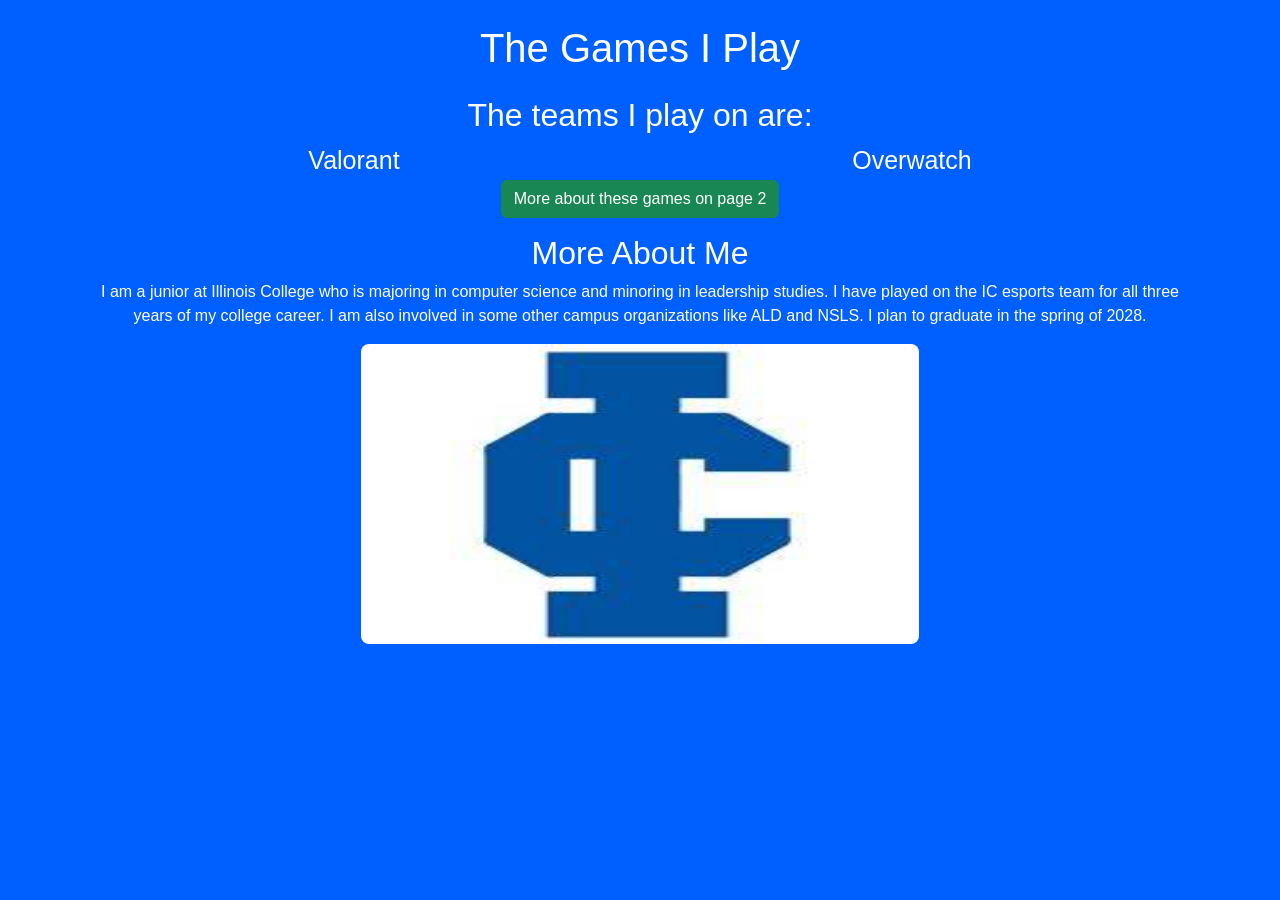
<file: index.html>
<!DOCTYPE html>
<!-- A HTML site about my college esports experience.-->
    <html lang="en">
<html>
     <!-- Link to Bootstrap -->
    <link href="https://cdn.jsdelivr.net/npm/bootstrap@5.3.3/dist/css/bootstrap.min.css" rel="stylesheet" integrity="sha384-QWTKZyjpPEjISv5WaRU9OFeRpok6YctnYmDr5pNlyT2bRjXh0JMhjY6hW+ALEwIH" crossorigin="anonymous">
    
    <!--link to CSS file-->
    <link rel="stylesheet" href="./css/style.css" />
    <head>
        <!--page title-->
        <title>My College Esports Experience</title>

        
    </head>
    <body>
        <div class="container mt-4">

            <header class="text-center mb-4">
                <!--Heading and paragraph showing the games that I play.-->
                <h1>The Games I Play</h1>
            </header>
        
            <h2 class="teams">  The teams I play on are:</h2>
            <nav id="teams">
                <ul>
                    <li>Valorant</li>
                    <li>Overwatch</li>
                </ul>
            </nav>
        
            <!--link to page 2-->
            <p class="text-center">
                <a href="page2.html" class="btn btn-success">More about these games on page 2</a>
            </p>
        
            <!--A little bit about me-->
            <h2>More About Me</h2>
            <p>I am a junior at Illinois College who is majoring in computer science and minoring in leadership studies.
                I have played on the IC esports team for all three years of my college career. I am also involved in some other campus organizations like ALD and NSLS.
                I plan to graduate in the spring of 2028.
            </p>

            <!--Image of the Illinois College athletics logo-->
            <img src ="images/IC_ATH_LOGO.jpg" alt="Illinois College Logo" width="300" height="300">
        </div>
    </body>
</html>
</file>
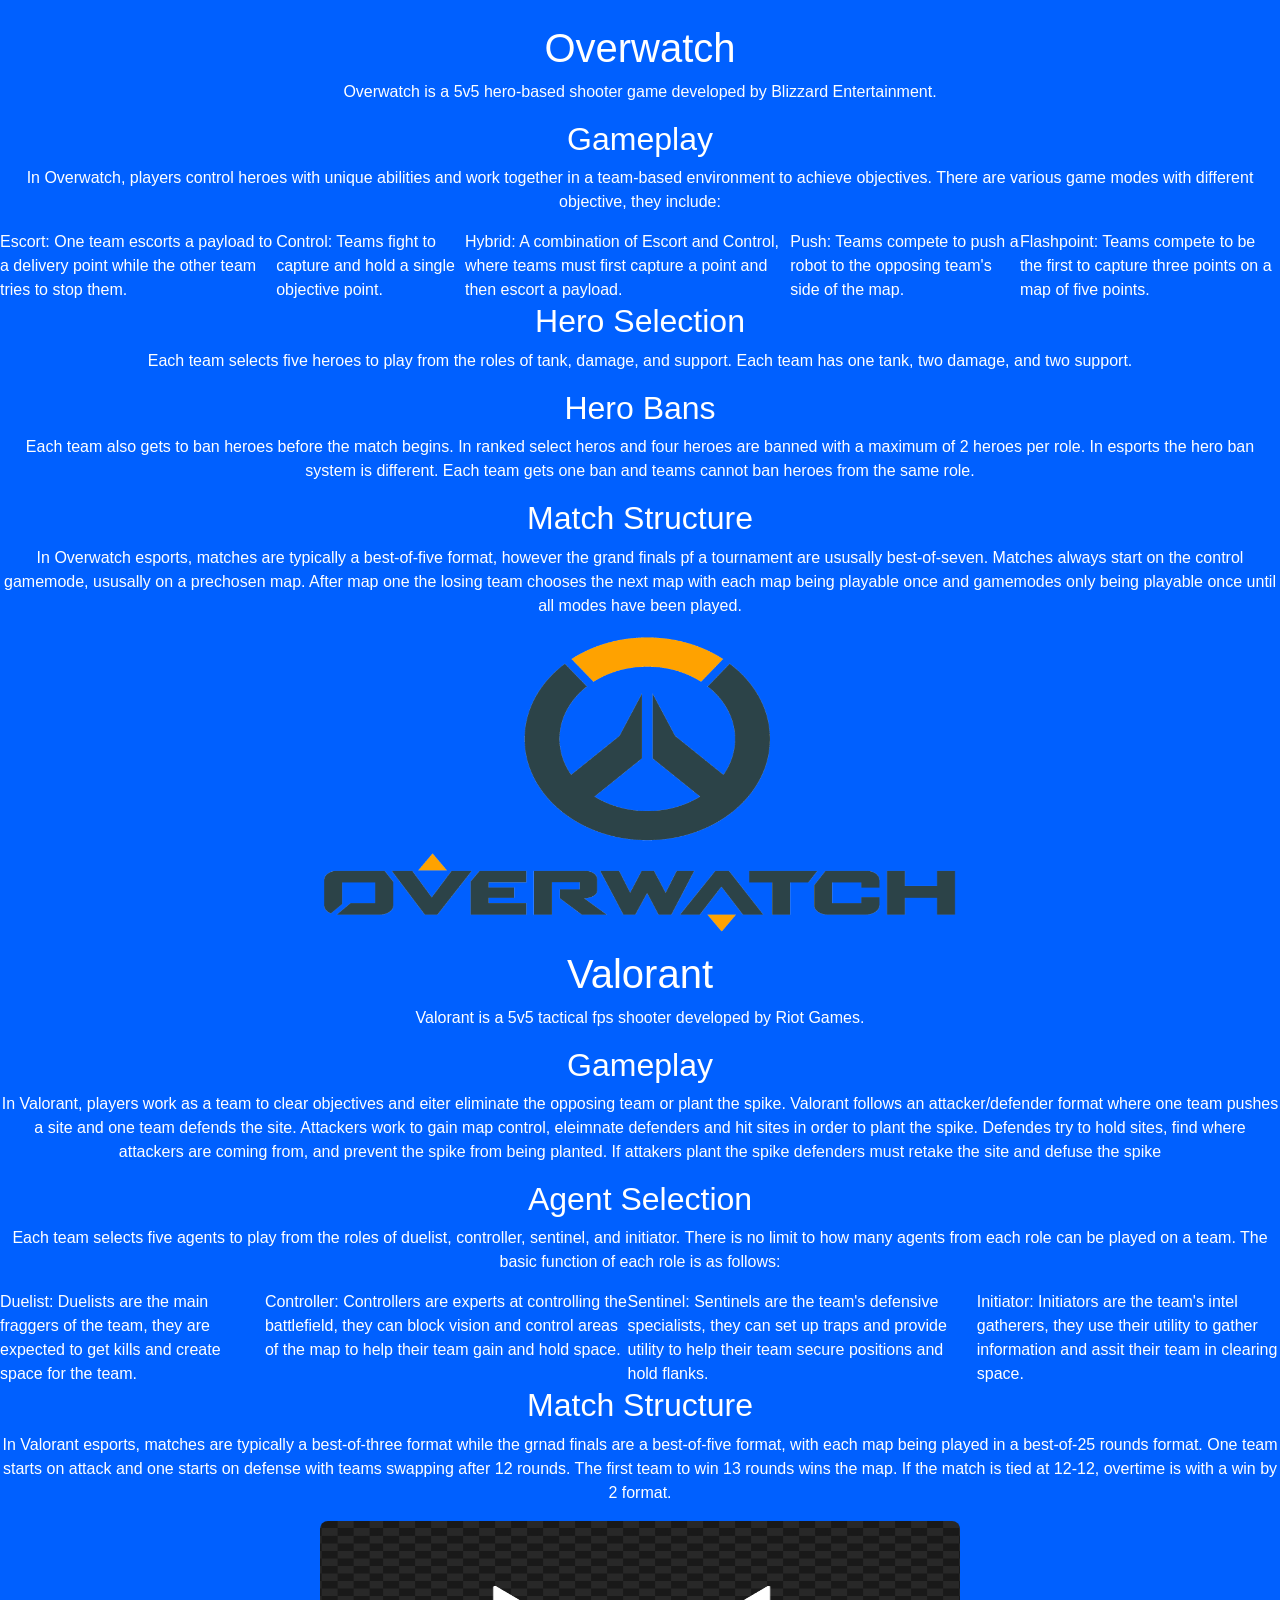
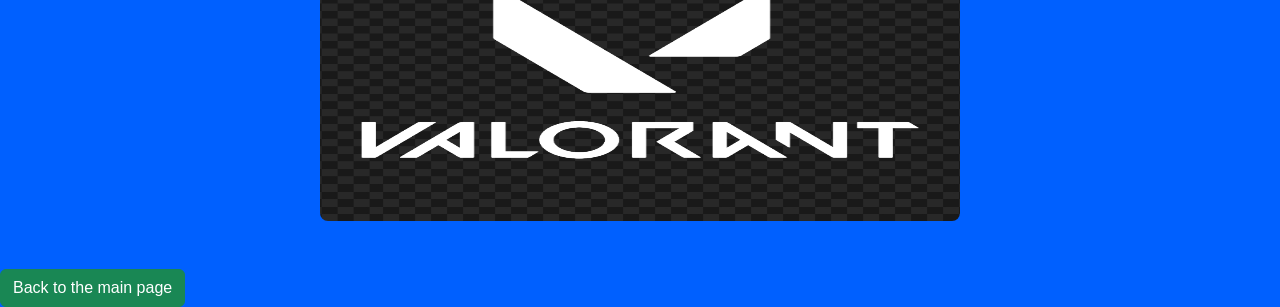
<file: page2.html>
<!DOCTYPE html>
<!--Page 2 with information about the games-->
<html lang="en">
<html>
    <!-- Link to Bootstrap -->
    <link href="https://cdn.jsdelivr.net/npm/bootstrap@5.3.3/dist/css/bootstrap.min.css" rel="stylesheet" integrity="sha384-QWTKZyjpPEjISv5WaRU9OFeRpok6YctnYmDr5pNlyT2bRjXh0JMhjY6hW+ALEwIH" crossorigin="anonymous">

    <!--link to CSS file-->
    <link rel="stylesheet" href="./css/style.css" />

    <head>
        <div class="container mt-4">
            <header class="text-center mb-4">
                <!--page title-->
                <title>
                More About These Games
                </title>  
            </header>
        </div>
    </head>
    <body>
        <!--Information about Overwatch-->
        <h1>Overwatch</h1>
        <p>Overwatch is a 5v5 hero-based shooter game developed by Blizzard Entertainment.</p>
        <h2>Gameplay</h2>
        <nav id="gamemodes">
            <p>In Overwatch, players control heroes with unique abilities and work together in a team-based environment to achieve objectives. 
            There are various game modes with different objective, they include:</p>
            <ol>
                <li>Escort: One team escorts a payload to a delivery point while the other team tries to stop them.</li>
                <li>Control: Teams fight to capture and hold a single objective point.</li>
                <li>Hybrid: A combination of Escort and Control, where teams must first capture a point and then escort a payload.</li>
                <li>Push: Teams compete to push a robot to the opposing team's side of the map.</li>
                <li>Flashpoint: Teams compete to be the first to capture three points on a map of five points.</li>
            </ol>
        </nav>
        <h2>Hero Selection</h2>
        <p>Each team selects five heroes to play from the roles of tank, damage, and support. Each team has one tank, two damage, and two support.</p>
        <h2>Hero Bans</h2>
        <p>Each team also gets to ban heroes before the match begins. In ranked select heros and four heroes are banned with a maximum of 2 heroes per role. 
            In esports the hero ban system is different. Each team gets one ban and teams cannot ban heroes from the same role.</p>
        <h2>Match Structure</h2>
        <p>In Overwatch esports, matches are typically a best-of-five format, however the grand finals pf a tournament are ususally best-of-seven. 
            Matches always start on the control gamemode, ususally on a prechosen map. After map one the losing team chooses the next map with each map being playable 
            once and gamemodes only being playable once until all modes have been played.</p>
        <img src="images/Overwatch-Logo.png" alt="Overwatch Logo" width="500" height="300">
        
        <p></p>
        <p></p>

        <!--information about Valorant-->
        <h1>Valorant</h1>
        <p>Valorant is a 5v5 tactical fps shooter developed by Riot Games.</p>
        <h2>Gameplay</h2>
        <p>In Valorant, players work as a team to clear objectives and eiter eliminate the opposing team or plant the spike. 
            Valorant follows an attacker/defender format where one team pushes a site and one team defends the site. 
            Attackers work to gain map control, eleimnate defenders and hit sites in order to plant the spike. 
            Defendes try to hold sites, find where attackers are coming from, and prevent the spike from being planted. 
            If attakers plant the spike defenders must retake the site and defuse the spike</p>
        <h2>Agent Selection</h2>
        <nav id="agent_roles">
            <p>Each team selects five agents to play from the roles of duelist, controller, sentinel, and initiator. 
                There is no limit to how many agents from each role can be played on a team.
                The basic function of each role is as follows:</p>
            <ul>
                <li>Duelist: Duelists are the main fraggers of the team, they are expected to get kills and create space for the team.</li>
                <li>Controller: Controllers are experts at controlling the battlefield, they can block vision and control areas of the map to help their team gain and hold space.</li>
                <li>Sentinel: Sentinels are the team's defensive specialists, they can set up traps and provide utility to help their team secure positions and hold flanks.</li>
                <li>Initiator: Initiators are the team's intel gatherers, they use their utility to gather information and assit their team in clearing space.</li>
            </ul>
        </nav>
        <h2>Match Structure</h2>
        <p>In Valorant esports, matches are typically a best-of-three format while the grnad finals are a best-of-five format,
            with each map being played in a best-of-25 rounds format. 
            One team starts on attack and one starts on defense with teams swapping after 12 rounds. 
            The first team to win 13 rounds wins the map. If the match is tied at 12-12, 
            overtime is with a win by 2 format.</p>
        <img src="images/Valorant-Logo.png" alt="Valorant Logo" width="350" height="300">

        <footer class="mt-5">
            <a href="index.html" class="btn btn-success">Back to the main page</a>
        </footer>  
    </body>
</html>
</file>
<file: css/style.css>
#second_page_header{
    background-color: #0060FF;
    text-align: center;
    font-family: Arial;
}

.teams{
    text-align: center;
    color: white;
    font-family: Arial;
}

h1{
    text-align: center;
    color: white;
}

h2{
    color: white;
    text-align: center;
}

body{
    background-color: #0060FF;
}

p{
    text-align: center;
    color: white;
}

*{
    font-family: Arial;
}

#teams ul{
    list-style: none;
    display: flex;
    justify-content: space-around;
    padding: 0;
    margin: 0;
    font-size: 25px;
    color: white;
}

#agent_roles ul{
    list-style: none;
  display: flex;
  justify-content: space-around;
  padding: 0;
  margin: 0;
  color: white;
}

#gamemodes ol{
    list-style: none;
  display: flex;
  justify-content: space-around;
  padding: 0;
  margin: 0;
  color: white;
}

img {
  width: 50%;
  border-radius: 8px;
  display: block;
  margin: auto;
}

@media (max-width: 600px) {
  body {
    font-size: 16px;
  }
}
</file>
